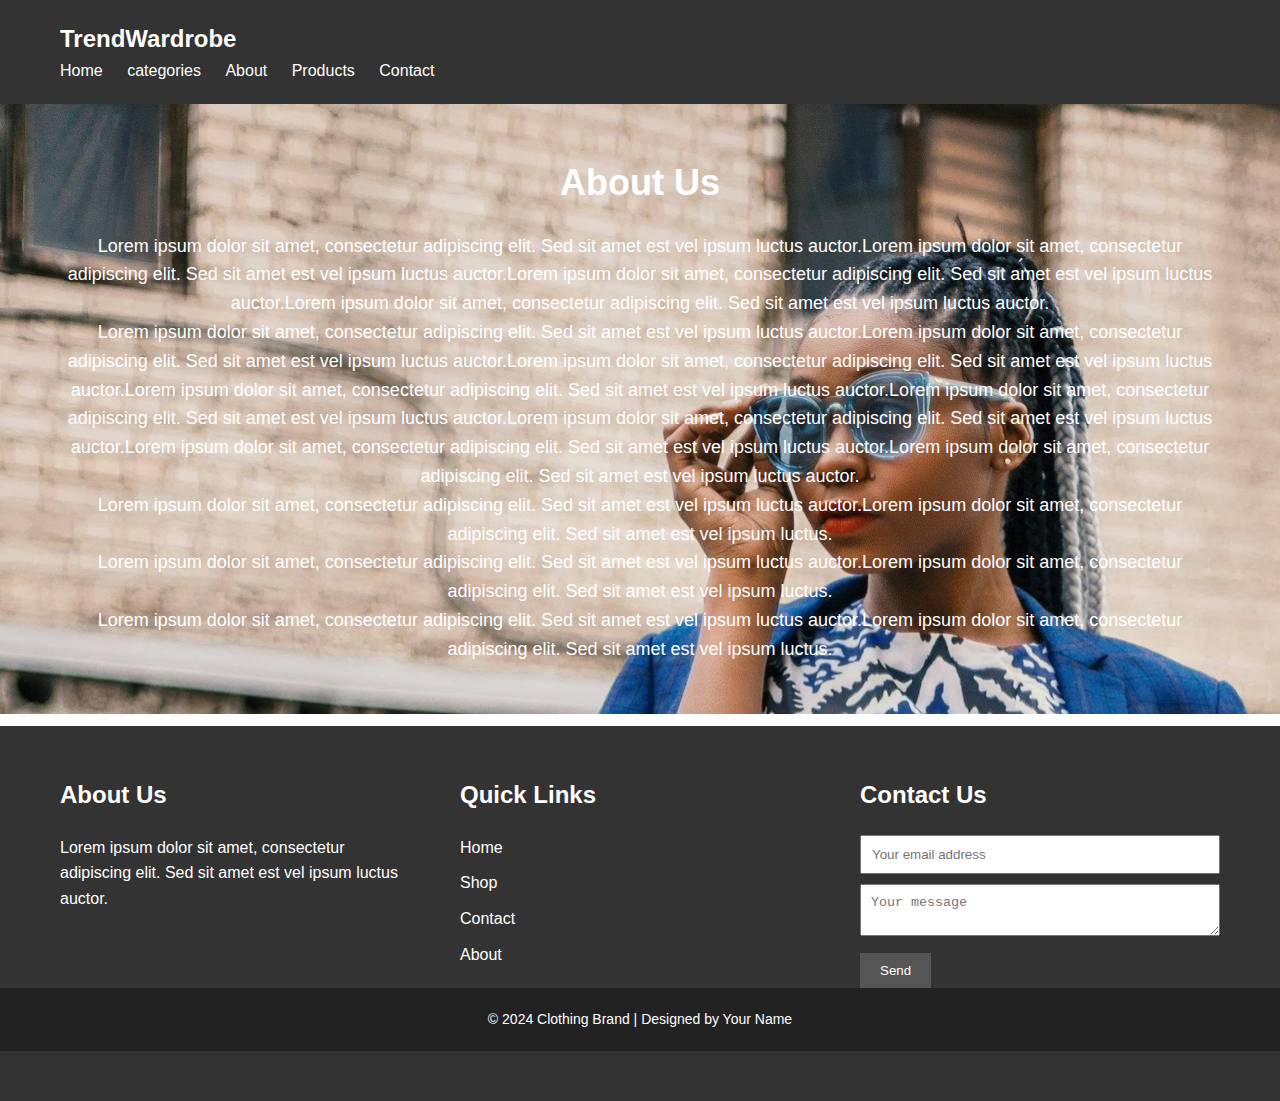
<file: aboutus.html>
<!DOCTYPE html>
<html lang="en">

<head>
    <meta charset="UTF-8">
    <meta name="viewport" content="width=device-width, initial-scale=1.0">
    <title>About Us</title>
    <link rel="stylesheet" href="css/aboutus.css">
    <!-- Link to your CSS file -->
    <!-- Add any additional CSS or libraries here -->
</head>

<body>
    <!-- Navbar -->
    <nav>
        <div class="container">
            <h1>TrendWardrobe</h1>
            <ul>
                <li><a href="index.html">Home</a></li>
                <li><a href="category.html">categories</a></li>
                <li><a href="aboutus.html">About</a></li>
                <li><a href="product.html">Products</a></li>
                <li><a href="contactUs.html">Contact</a></li>
            </ul>
        </div>
    </nav>

    <!-- About Us Content -->
    <section class="about-section" style="background-image: url('images/image1.jpg');">
        <div class="container">
            <div class="about-content">
                <div class="about-text">
                    <h2>About Us</h2>
                    <p>Lorem ipsum dolor sit amet, consectetur adipiscing elit. Sed sit amet est vel ipsum luctus
                        auctor.Lorem ipsum dolor sit amet, consectetur adipiscing elit. Sed sit amet est vel ipsum
                        luctus
                        auctor.Lorem ipsum dolor sit amet, consectetur adipiscing elit. Sed sit amet est vel ipsum
                        luctus
                        auctor.Lorem ipsum dolor sit amet, consectetur adipiscing elit. Sed sit amet est vel ipsum
                        luctus
                        auctor.</p>
                    <p>Lorem ipsum dolor sit amet, consectetur adipiscing elit. Sed sit amet est vel ipsum luctus
                        auctor.Lorem ipsum dolor sit amet, consectetur adipiscing elit. Sed sit amet est vel ipsum
                        luctus
                        auctor.Lorem ipsum dolor sit amet, consectetur adipiscing elit. Sed sit amet est vel ipsum
                        luctus
                        auctor.Lorem ipsum dolor sit amet, consectetur adipiscing elit. Sed sit amet est vel ipsum
                        luctus
                        auctor.Lorem ipsum dolor sit amet, consectetur adipiscing elit. Sed sit amet est vel ipsum
                        luctus
                        auctor.Lorem ipsum dolor sit amet, consectetur adipiscing elit. Sed sit amet est vel ipsum
                        luctus
                        auctor.Lorem ipsum dolor sit amet, consectetur adipiscing elit. Sed sit amet est vel ipsum
                        luctus
                        auctor.Lorem ipsum dolor sit amet, consectetur adipiscing elit. Sed sit amet est vel ipsum
                        luctus
                        auctor.</p>
                    <p>Lorem ipsum dolor sit amet, consectetur adipiscing elit. Sed sit amet est vel ipsum luctus
                        auctor.Lorem ipsum dolor sit amet, consectetur adipiscing elit. Sed sit amet est vel ipsum
                        luctus.</p>
                    <p>Lorem ipsum dolor sit amet, consectetur adipiscing elit. Sed sit amet est vel ipsum luctus
                        auctor.Lorem ipsum dolor sit amet, consectetur adipiscing elit. Sed sit amet est vel ipsum
                        luctus.</p>
                    <p>Lorem ipsum dolor sit amet, consectetur adipiscing elit. Sed sit amet est vel ipsum luctus
                        auctor.Lorem ipsum dolor sit amet, consectetur adipiscing elit. Sed sit amet est vel ipsum
                        luctus.</p>

                </div>
                <!-- No need for the <div class="about-image"> element -->
            </div>
        </div>
    </section>

    <!-- Footer -->
    <footer class="footer">
        <div class="container">
            <div class="footer-content">
                <div class="footer-section about">
                    <h2>About Us</h2>
                    <p>Lorem ipsum dolor sit amet, consectetur adipiscing elit. Sed sit amet est vel ipsum luctus
                        auctor.</p>
                </div>
                <div class="footer-section links">
                    <h2>Quick Links</h2>
                    <ul>
                        <li><a href="#">Home</a></li>
                        <li><a href="#">Shop</a></li>
                        <li><a href="#">Contact</a></li>
                        <li><a href="#">About</a></li>
                    </ul>
                </div>
                <div class="footer-section contact-form">
                    <h2>Contact Us</h2>
                    <form action="#">
                        <input type="email" name="email" class="text-input contact-input"
                            placeholder="Your email address">
                        <textarea name="message" class="text-input contact-input" placeholder="Your message"></textarea>
                        <button type="submit" class="btn btn-big contact-btn">
                            <i class="fas fa-envelope"></i>
                            Send
                        </button>
                    </form>
                </div>
            </div>
        </div>
        <div class="footer-bottom">
            &copy; 2024 Clothing Brand | Designed by Your Name
        </div>
    </footer>
</body>

</html>
</file>
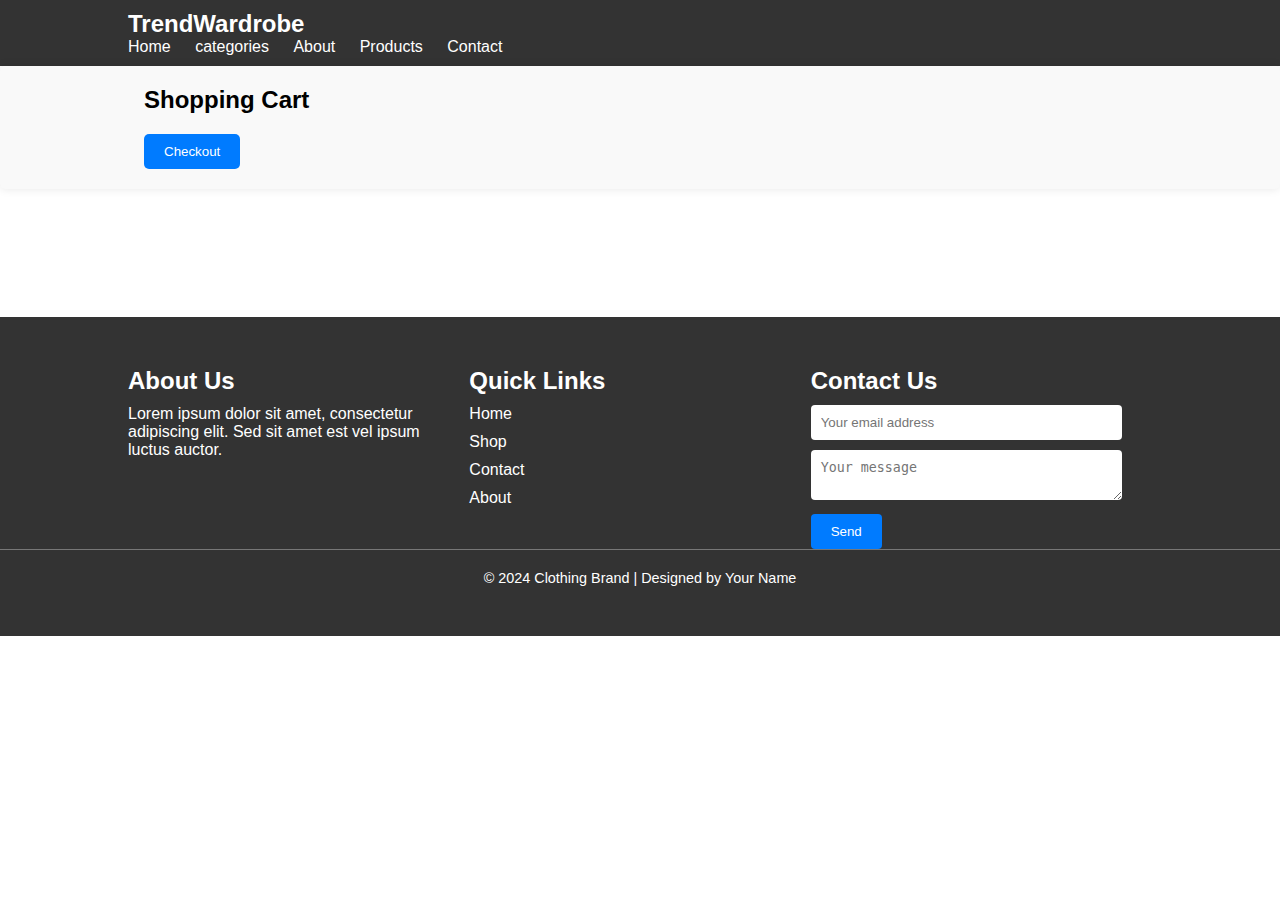
<file: cart.html>
<!DOCTYPE html>
<html lang="en">

<head>
    <meta charset="UTF-8">
    <meta name="viewport" content="width=device-width, initial-scale=1.0">
    <title>Cart</title>
    <!-- Add any additional CSS or libraries here -->
    <link rel="stylesheet" href="css/cart.css">
</head>

<body>
    <!-- Navbar -->
    <nav>
        <div class="container">
            <h1>TrendWardrobe</h1>
            <ul>
                <li><a href="index.html">Home</a></li>
                <li><a href="category.html">categories</a></li>
                <li><a href="aboutus.html">About</a></li>
                <li><a href="product.html">Products</a></li>
                <li><a href="contactUs.html">Contact</a></li>
            </ul>
        </div>
    </nav>

    <!-- Cart Content -->
    <section class="cart-section">
        <div class="container">
            <h2>Shopping Cart</h2>
            <div id="cart-items">
                <!-- Cart items will be dynamically added here -->
            </div>
            <div>
                <button onclick="redirectToCheckout()">Checkout</button>
            </div>
        </div>
    </section>

    <!-- Footer -->
    <footer class="footer">
        <div class="container">
            <div class="footer-content">
                <div class="footer-section about">
                    <h2>About Us</h2>
                    <p>Lorem ipsum dolor sit amet, consectetur adipiscing elit. Sed sit amet est vel ipsum luctus
                        auctor.</p>
                </div>
                <div class="footer-section links">
                    <h2>Quick Links</h2>
                    <ul>
                        <li><a href="#">Home</a></li>
                        <li><a href="#">Shop</a></li>
                        <li><a href="#">Contact</a></li>
                        <li><a href="#">About</a></li>
                    </ul>
                </div>
                <div class="footer-section contact-form">
                    <h2>Contact Us</h2>
                    <form action="#">
                        <input type="email" name="email" class="text-input contact-input"
                            placeholder="Your email address">
                        <textarea name="message" class="text-input contact-input" placeholder="Your message"></textarea>
                        <button type="submit" class="btn btn-big contact-btn">
                            <i class="fas fa-envelope"></i>
                            Send
                        </button>
                    </form>
                </div>
            </div>
        </div>
        <div class="footer-bottom">
            &copy; 2024 Clothing Brand | Designed by Your Name
        </div>
    </footer>

    <!-- Add any additional JavaScript here -->
    <script>
        // Function to display cart items
        function displayCart() {
            const cart = JSON.parse(localStorage.getItem('cart')) || [];
            const cartItemsContainer = document.getElementById('cart-items');

            // Clear previous items
            cartItemsContainer.innerHTML = '';

            // Loop through each item in the cart
            cart.forEach(product => {
                const productDiv = document.createElement('div');
                productDiv.classList.add('product');
                productDiv.innerHTML = `
                    <img src="${product.image}" alt="${product.title}">
                    <div class="product-details">
                        <div class="product-title">${product.title}</div>
                        <div class="product-price">$${product.price}</div>
                        <div class="remove-button" onclick="removeFromCart('${product.title}')">Remove</div>
                    </div>
                `;
                cartItemsContainer.appendChild(productDiv);
            });
        }

        // Function to remove item from cart
        function removeFromCart(title) {
            let cart = JSON.parse(localStorage.getItem('cart')) || [];

            // Filter out the item to remove
            cart = cart.filter(product => product.title !== title);

            // Update local storage with the new cart
            localStorage.setItem('cart', JSON.stringify(cart));

            // Update the displayed cart
            displayCart();
        }

        // Function to redirect to checkout page
        function redirectToCheckout() {
            window.location.href = 'checkout.html';
        }

        // Call displayCart function when the page loads
        window.onload = displayCart;
    </script>



</body>

</html>
</file>
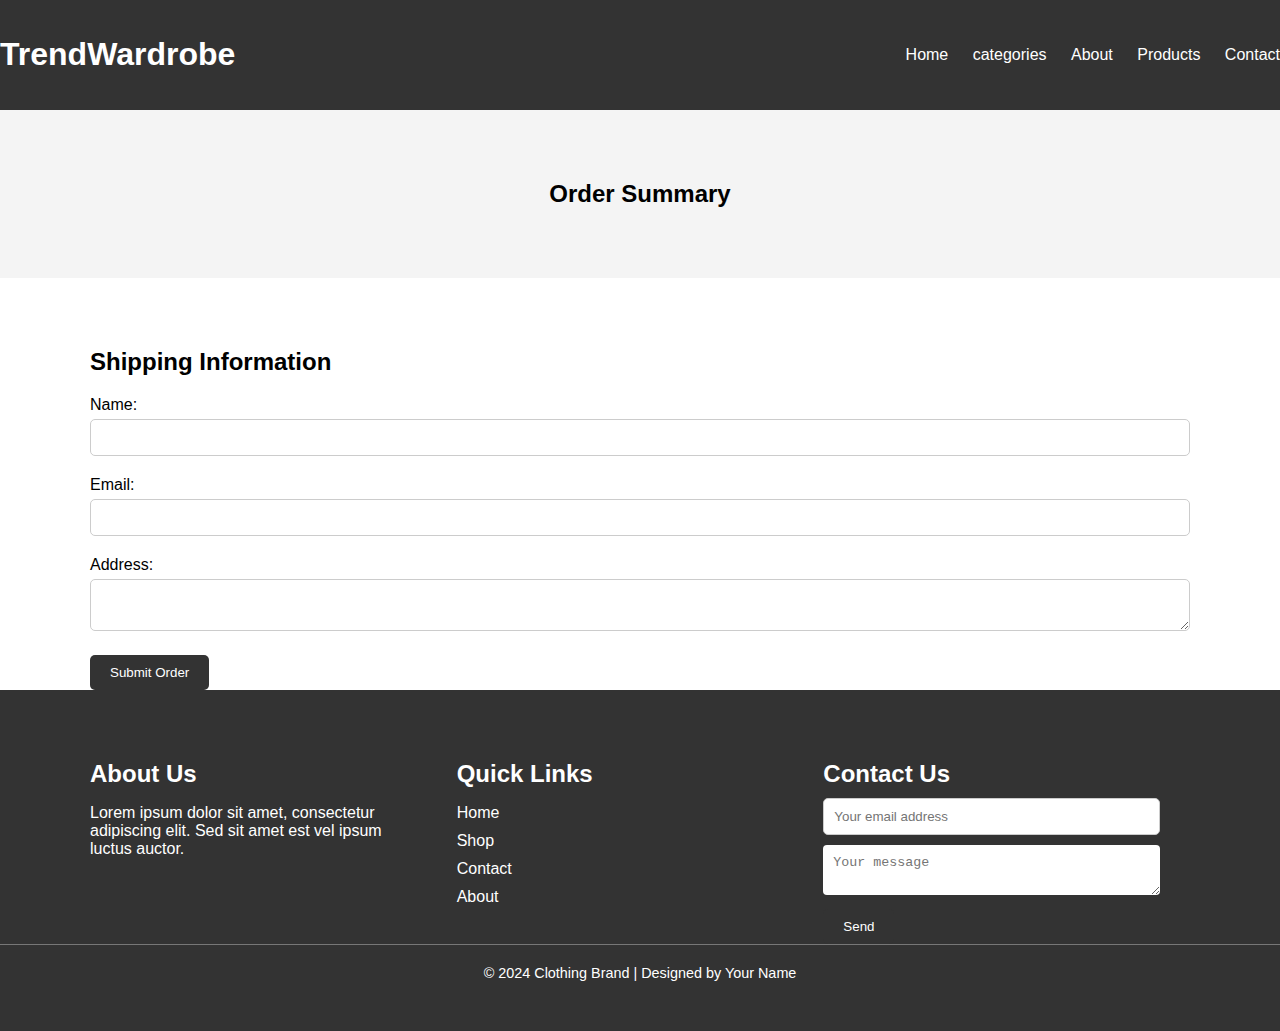
<file: checkout.html>
<!DOCTYPE html>
<html lang="en">

<head>
    <meta charset="UTF-8">
    <meta name="viewport" content="width=device-width, initial-scale=1.0">
    <title>Checkout</title>
    <!-- Add any additional CSS or libraries here -->
    <link rel="stylesheet" href="css/checkout.css">
</head>

<body>
    <!-- Navbar -->
    <nav>
        <div class="nav-container">
            <h1>TrendWardrobe</h1>
            <ul>
                <li><a href="index.html">Home</a></li>
                <li><a href="category.html">categories</a></li>
                <li><a href="aboutus.html">About</a></li>
                <li><a href="product.html">Products</a></li>
                <li><a href="contactUs.html">Contact</a></li>
            </ul>
        </div>
    </nav>

    <!-- Order Summary -->
    <section class="order-summary">
        <div class="container">
            <h2>Order Summary</h2>
            <div id="cart-items">
                <!-- Cart items will be dynamically added here -->
            </div>
        </div>
    </section>

    <!-- Shipping Information Form -->
    <section class="shipping-info">
        <div class="container">
            <h2>Shipping Information</h2>
            <form id="shipping-form">
                <div class="form-group">
                    <label for="name">Name:</label>
                    <input type="text" id="name" name="name" required>
                </div>
                <div class="form-group">
                    <label for="email">Email:</label>
                    <input type="email" id="email" name="email" required>
                </div>
                <div class="form-group">
                    <label for="address">Address:</label>
                    <textarea id="address" name="address" required></textarea>
                </div>
                <button type="submit">Submit Order</button>
            </form>
        </div>
    </section>

    <!-- Footer -->
    <footer class="footer">
        <div class="container">
            <div class="footer-content">
                <div class="footer-section about">
                    <h2>About Us</h2>
                    <p>Lorem ipsum dolor sit amet, consectetur adipiscing elit. Sed sit amet est vel ipsum luctus
                        auctor.</p>
                </div>
                <div class="footer-section links">
                    <h2>Quick Links</h2>
                    <ul>
                        <li><a href="#">Home</a></li>
                        <li><a href="#">Shop</a></li>
                        <li><a href="#">Contact</a></li>
                        <li><a href="#">About</a></li>
                    </ul>
                </div>
                <div class="footer-section contact-form">
                    <h2>Contact Us</h2>
                    <form action="#">
                        <input type="email" name="email" class="text-input contact-input"
                            placeholder="Your email address">
                        <textarea name="message" class="text-input contact-input" placeholder="Your message"></textarea>
                        <button type="submit" class="btn btn-big contact-btn">
                            <i class="fas fa-envelope"></i>
                            Send
                        </button>
                    </form>
                </div>
            </div>
        </div>
        <div class="footer-bottom">
            &copy; 2024 Clothing Brand | Designed by Your Name
        </div>
    </footer>

    <!-- Add any additional JavaScript here -->
    <script>
        // Function to display cart items
        function displayCart() {
            const cart = JSON.parse(localStorage.getItem('cart')) || [];

            const cartItemsContainer = document.getElementById('cart-items');
            cartItemsContainer.innerHTML = '';

            cart.forEach(product => {
                const productDiv = document.createElement('div');
                productDiv.classList.add('product');
                productDiv.innerHTML = `
                    <img src="${product.image}" alt="${product.title}">
                    <div class="product-details">
                        <div class="product-title">${product.title}</div>
                        <div class="product-price">$${product.price}</div>
                    </div>
                `;
                cartItemsContainer.appendChild(productDiv);
            });
        }

        // Display cart when the page loads
        displayCart();

        // Event listener for shipping information form submission
        document.getElementById('shipping-form').addEventListener('submit', function (e) {
            e.preventDefault();
            // Here you can add logic to handle the form submission, such as sending the order details to the server
            alert('Order submitted successfully!');
            // Optionally, you can redirect the user to a thank you page
            window.location.href = 'orderConfirmation.html';
        });
    </script>
</body>

</html>
</file>
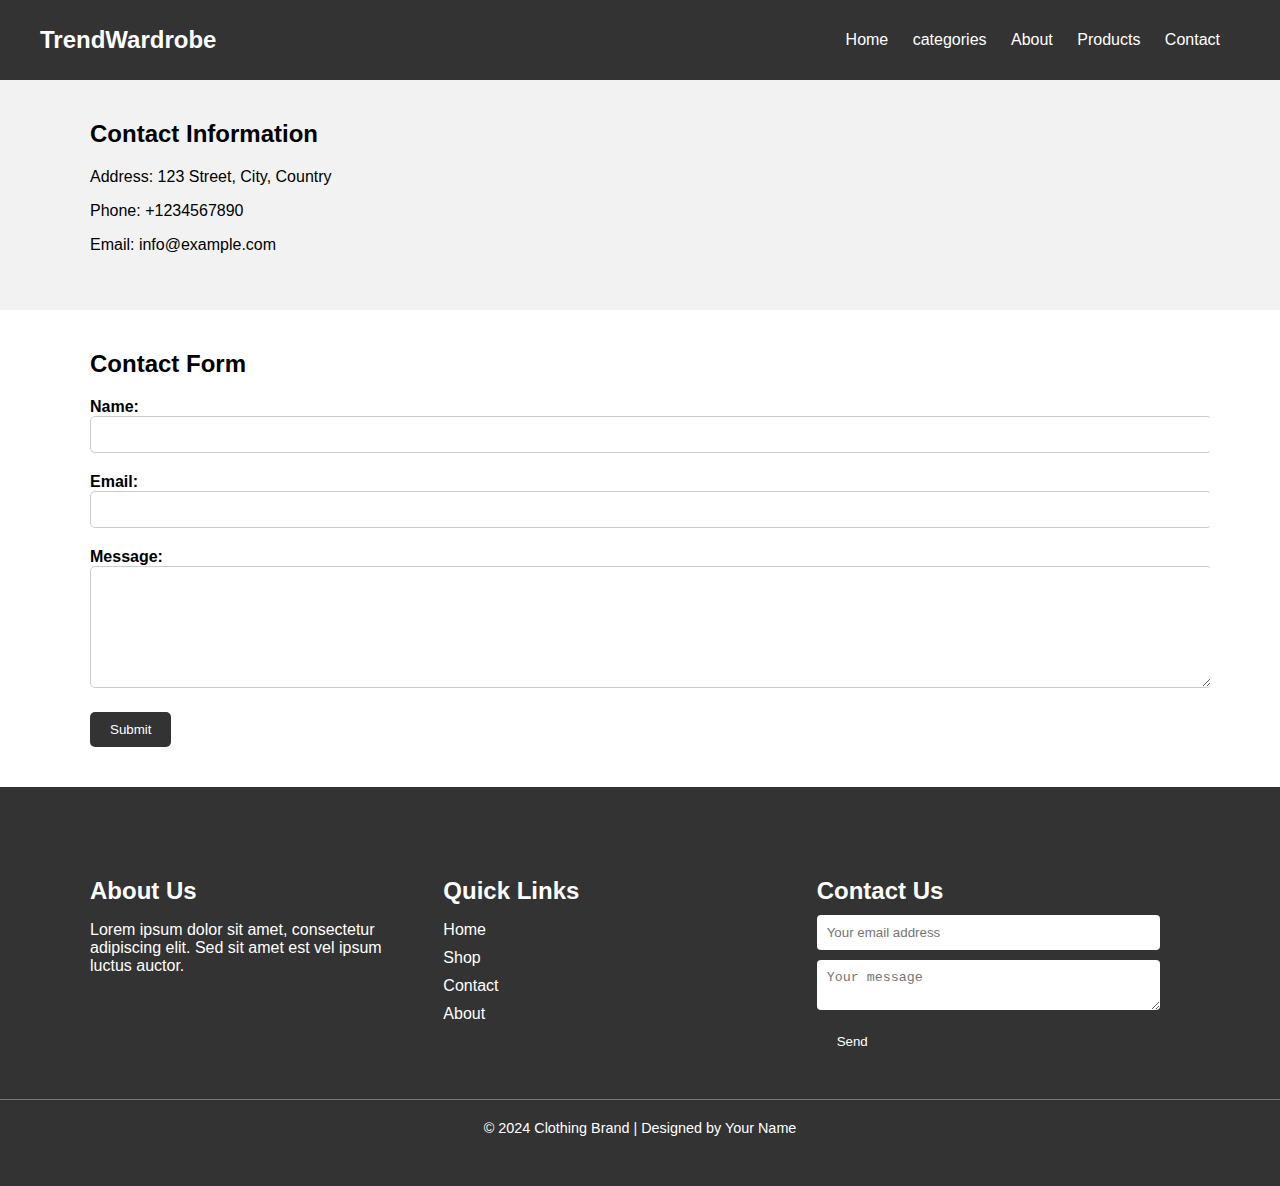
<file: contactUs.html>
<!DOCTYPE html>
<html lang="en">

<head>
    <meta charset="UTF-8">
    <meta name="viewport" content="width=device-width, initial-scale=1.0">
    <title>Contact Us</title>
    <!-- Add any additional CSS or libraries here -->
    <link rel="stylesheet" href="css/contact.css">
    <!-- Add jQuery library -->
    <script src="https://ajax.googleapis.com/ajax/libs/jquery/3.5.1/jquery.min.js"></script>
    <script>
        // jQuery script for form validation
        $(document).ready(function () {
            $("#contact-form").submit(function (event) {
                // Prevent default form submission
                event.preventDefault();
                // Validation logic
                var name = $("#name").val();
                var email = $("#email").val();
                var message = $("#message").val();
                if (name == '' || email == '' || message == '') {
                    alert("Please fill in all fields");
                } else {
                    // If all fields are filled, submit the form
                    alert("Form submitted successfully!");
                    // Optionally, you can send the form data to the server using AJAX
                    // $.ajax({
                    //     type: "POST",
                    //     url: "submit_contact_form.php",
                    //     data: $(this).serialize(),
                    //     success: function (response) {
                    //         alert(response);
                    //     }
                    // });
                }
            });
        });
    </script>
</head>

<body>
    <!-- Navbar -->
    <nav>
        <div class="nav-container">
            <h1>TrendWardrobe</h1>
            <ul>
                <li><a href="index.html">Home</a></li>
                <li><a href="category.html">categories</a></li>
                <li><a href="aboutus.html">About</a></li>
                <li><a href="product.html">Products</a></li>
                <li><a href="contactUs.html">Contact</a></li>
            </ul>
        </div>
    </nav>

    <!-- Contact Info -->
    <section class="contact-info">
        <div class="container">
            <h2>Contact Information</h2>
            <p>Address: 123 Street, City, Country</p>
            <p>Phone: +1234567890</p>
            <p>Email: info@example.com</p>
        </div>
    </section>

    <!-- Contact Form -->
    <section class="contact-form">
        <div class="container">
            <h2>Contact Form</h2>
            <form id="contact-form">
                <div class="form-group">
                    <label for="name">Name:</label>
                    <input type="text" id="name" name="name" required>
                </div>
                <div class="form-group">
                    <label for="email">Email:</label>
                    <input type="email" id="email" name="email" required>
                </div>
                <div class="form-group">
                    <label for="message">Message:</label>
                    <textarea id="message" name="message" rows="5" required></textarea>
                </div>
                <button type="submit">Submit</button>
            </form>
        </div>
    </section>

    <!-- Footer -->
    <footer class="footer">
        <div class="container">
            <div class="footer-content">
                <div class="footer-section about">
                    <h2>About Us</h2>
                    <p>Lorem ipsum dolor sit amet, consectetur adipiscing elit. Sed sit amet est vel ipsum luctus
                        auctor.</p>
                </div>
                <div class="footer-section links">
                    <h2>Quick Links</h2>
                    <ul>
                        <li><a href="#">Home</a></li>
                        <li><a href="#">Shop</a></li>
                        <li><a href="#">Contact</a></li>
                        <li><a href="#">About</a></li>
                    </ul>
                </div>
                <div class="footer-section contact-form">
                    <h2>Contact Us</h2>
                    <form action="#">
                        <input type="email" name="email" class="text-input contact-input"
                            placeholder="Your email address">
                        <textarea name="message" class="text-input contact-input" placeholder="Your message"></textarea>
                        <button type="submit" class="btn btn-big contact-btn">
                            <i class="fas fa-envelope"></i>
                            Send
                        </button>
                    </form>
                </div>
            </div>
        </div>
        <div class="footer-bottom">
            &copy; 2024 Clothing Brand | Designed by Your Name
        </div>
    </footer>
</body>

</html>
</file>
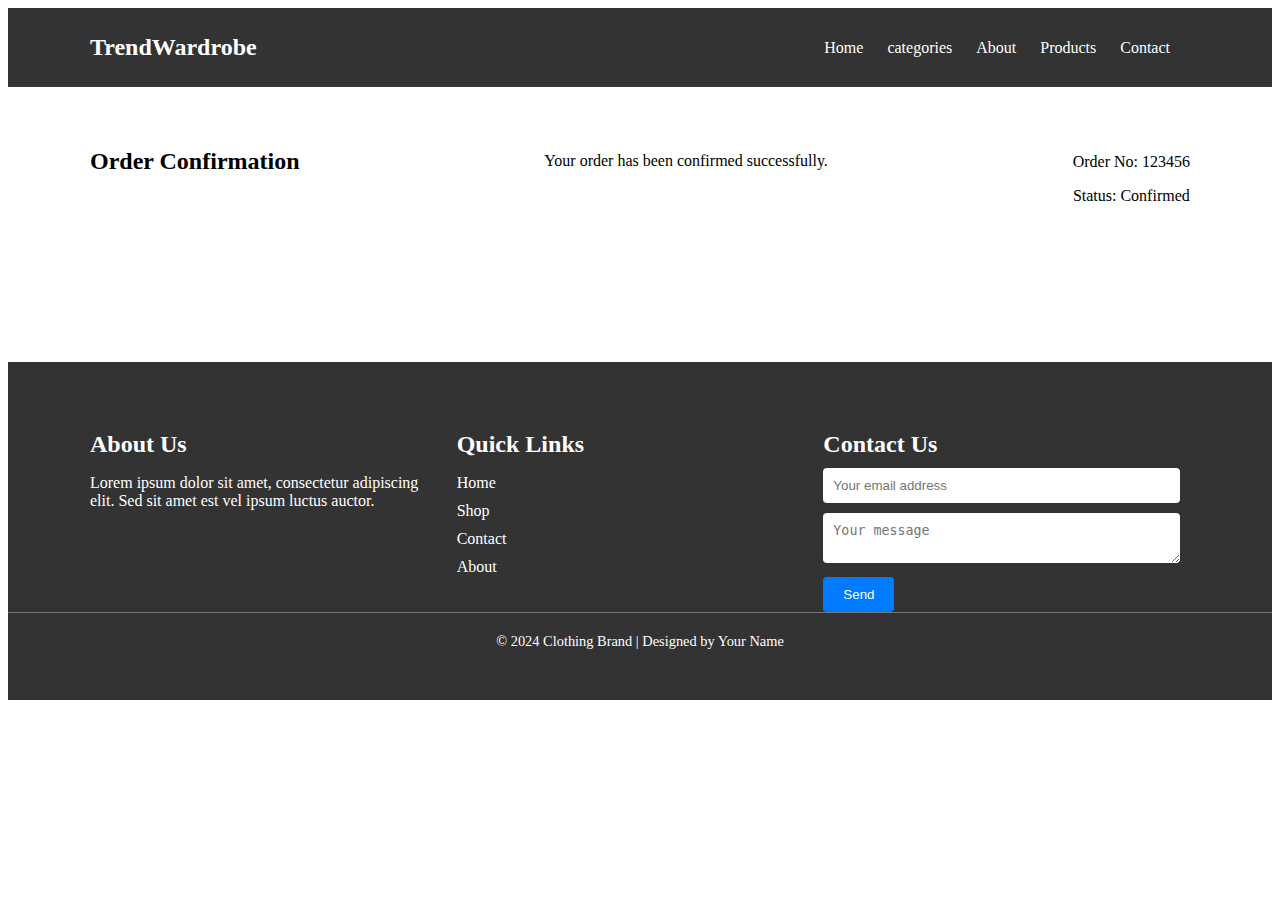
<file: orderConfirmation.html>
<!DOCTYPE html>
<html lang="en">

<head>
    <meta charset="UTF-8">
    <meta name="viewport" content="width=device-width, initial-scale=1.0">
    <title>Order Confirmation</title>
    <link rel="stylesheet" href="css/orderConfirmation.css">
</head>

<body>
    <!-- Navbar -->
    <nav>
        <div class="container">
            <h1>TrendWardrobe</h1>
            <ul>
                <li><a href="index.html">Home</a></li>
                <li><a href="category.html">categories</a></li>
                <li><a href="aboutus.html">About</a></li>
                <li><a href="product.html">Products</a></li>
                <li><a href="contactUs.html">Contact</a></li>
            </ul>
        </div>
    </nav>

    <!-- Order Confirmation Content -->
    <section class="order-confirmation-section">
        <div class="container">
            <h2>Order Confirmation</h2>
            <div class="order-confirmation-message">
                <p>Your order has been confirmed successfully.</p>
            </div>
            <div class="order-details">
                <p>Order No: <span id="order-no">123456</span></p>
                <p>Status: <span id="order-status">Confirmed</span></p>
            </div>
        </div>
    </section>

    <!-- Footer -->
    <footer class="footer">
        <div class="container">
            <div class="footer-content">
                <div class="footer-section about">
                    <h2>About Us</h2>
                    <p>Lorem ipsum dolor sit amet, consectetur adipiscing elit. Sed sit amet est vel ipsum luctus
                        auctor.</p>
                </div>
                <div class="footer-section links">
                    <h2>Quick Links</h2>
                    <ul>
                        <li><a href="#">Home</a></li>
                        <li><a href="#">Shop</a></li>
                        <li><a href="#">Contact</a></li>
                        <li><a href="#">About</a></li>
                    </ul>
                </div>
                <div class="footer-section contact-form">
                    <h2>Contact Us</h2>
                    <form action="#">
                        <input type="email" name="email" class="text-input contact-input"
                            placeholder="Your email address">
                        <textarea name="message" class="text-input contact-input" placeholder="Your message"></textarea>
                        <button type="submit" class="btn btn-big contact-btn">
                            <i class="fas fa-envelope"></i>
                            Send
                        </button>
                    </form>
                </div>
            </div>
        </div>
        <div class="footer-bottom">
            &copy; 2024 Clothing Brand | Designed by Your Name
        </div>
    </footer>
</body>

</html>
</file>
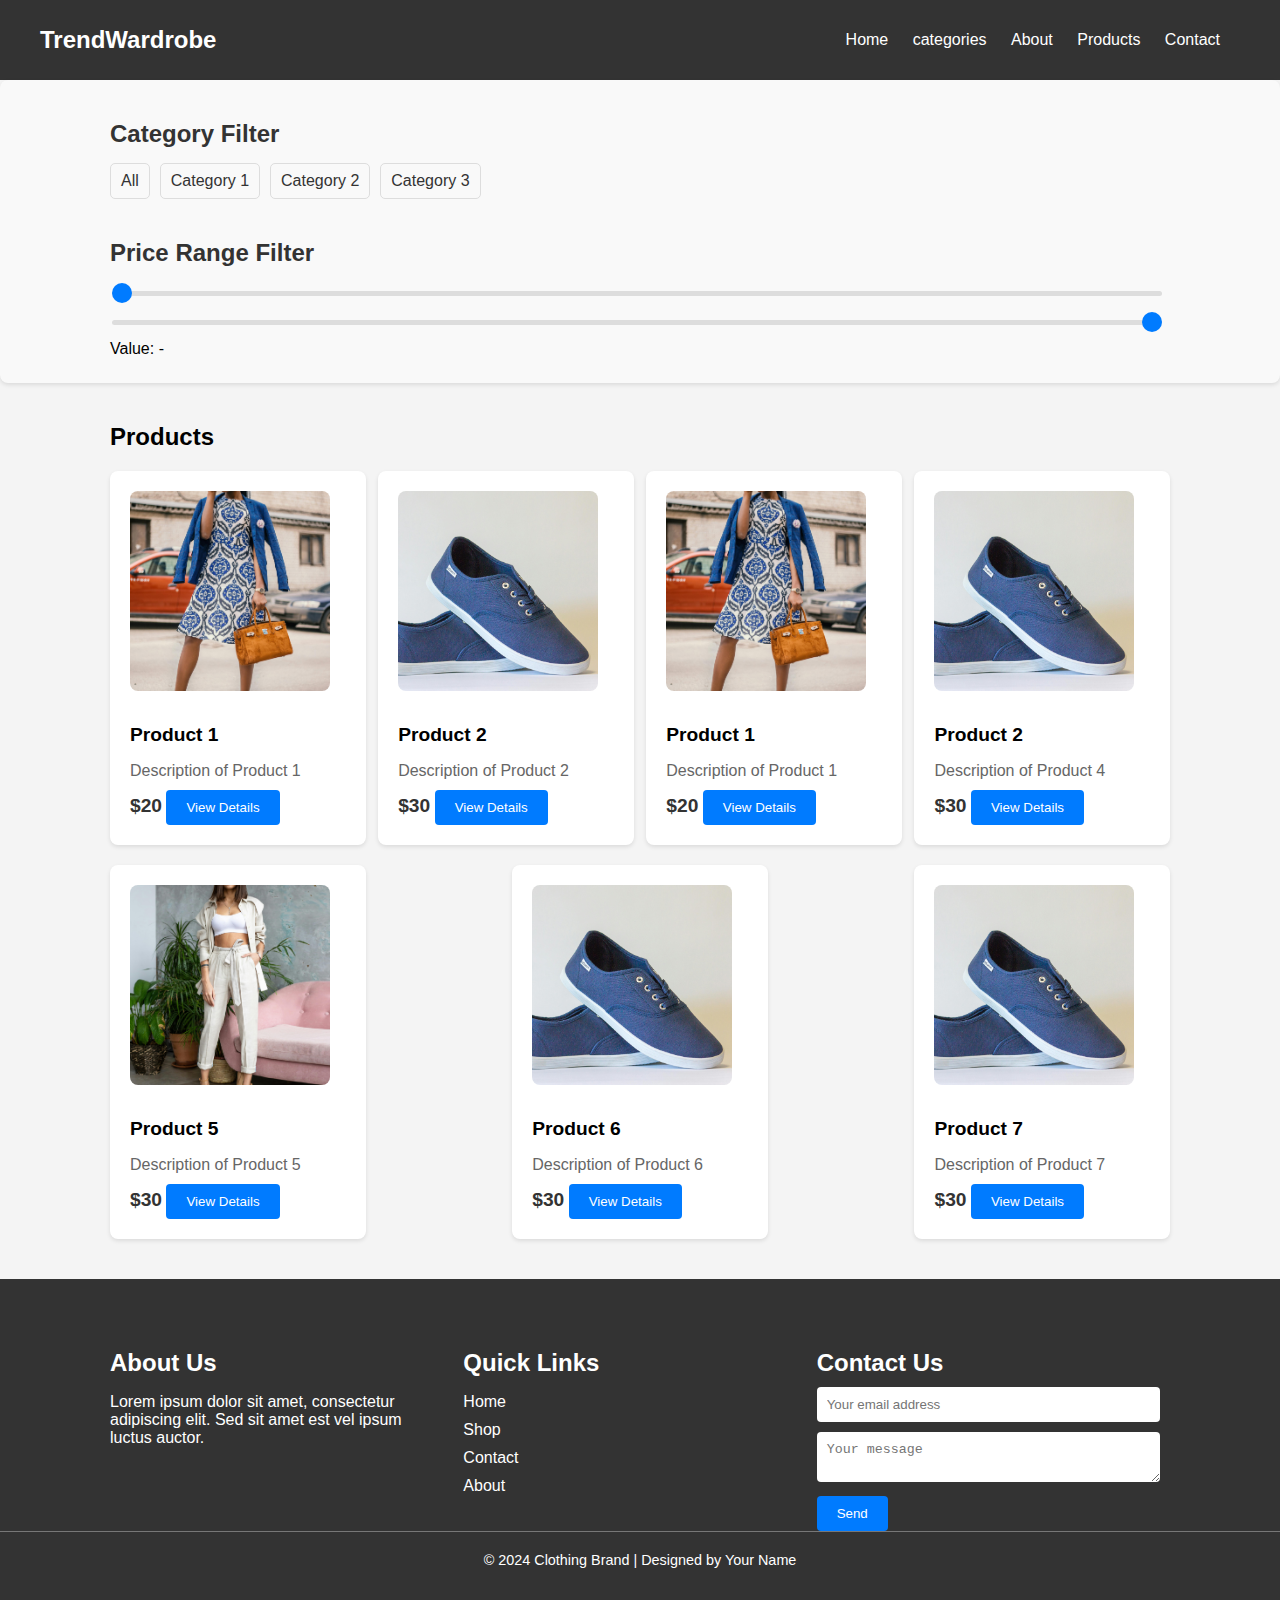
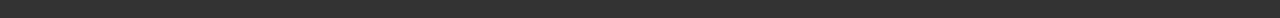
<file: product.html>
<!DOCTYPE html>
<html lang="en">

<head>
    <meta charset="UTF-8">
    <meta name="viewport" content="width=device-width, initial-scale=1.0">
    <title>Products</title>
    <link rel="stylesheet" href="css/product.css">
    <!-- Add any additional CSS or libraries here -->
</head>

<body>
    <!-- Navbar -->
    <nav>
        <div class="nav-container">
            <h1>TrendWardrobe</h1>
            <ul>
                <li><a href="index.html">Home</a></li>
                <li><a href="category.html">categories</a></li>
                <li><a href="aboutus.html">About</a></li>
                <li><a href="product.html">Products</a></li>
                <li><a href="contactUs.html">Contact</a></li>
            </ul>
        </div>
    </nav>

    <!-- Product Filters -->
    <!-- Product Filters -->
    <div class="filters">
        <div class="container">
            <div class="category-filter">
                <h2>Category Filter</h2>
                <ul>
                    <li><a href="#" class="filter-link">All</a></li>
                    <li><a href="#" class="filter-link">Category 1</a></li>
                    <li><a href="#" class="filter-link">Category 2</a></li>
                    <li><a href="#" class="filter-link">Category 3</a></li>
                    <!-- Add more categories as needed -->
                </ul>
            </div>
            <div class="price-range-filter">
                <h2>Price Range Filter</h2>
                <input type="range" min="0" max="100" value="0" class="slider" id="minPrice">
                <input type="range" min="0" max="100" value="100" class="slider" id="maxPrice">
                <!-- Adjust min, max, and default values as needed -->
                <p>Value: <span id="minPriceValue"></span> - <span id="maxPriceValue"></span></p>
            </div>
        </div>
    </div>

    <!-- Products List -->
    <section class="products-section">
        <div class="container">
            <h2>Products</h2>
            <div class="products">
                <!-- Product Card 1 -->
                <div class="product-card" data-category="Category 1" data-price="20">
                    <img src="images/image1.jpg" alt="Product 1">
                    <h3>Product 1</h3>
                    <p>Description of Product 1</p>
                    <span>$20</span>
                    <button onclick="viewProduct('Product 1', 'images/image1.jpg', 'Description of Product 1', 20)">View
                        Details</button>
                </div>

                <!-- Product Card 2 -->
                <div class="product-card" data-category="Category 2" data-price="30">
                    <img src="images/image2.jpg" alt="Product 2">
                    <h3>Product 2</h3>
                    <p>Description of Product 2</p>
                    <span>$30</span>
                    <button onclick="viewProduct('Product 2', 'images/image2.jpg', 'Description of Product 2', 30)">View
                        Details</button>
                </div>
                <!-- Product Card 3 -->
                <div class="product-card" data-category="Category 3" data-price="20">
                    <img src="images/image1.jpg" alt="Product 3">
                    <h3>Product 1</h3>
                    <p>Description of Product 1</p>
                    <span>$20</span>
                    <button onclick="viewProduct('Product 3', 'images/image3.jpg', 'Description of Product 3', 20)">View
                        Details</button>
                </div>

                <!-- Product Card 4 -->
                <div class="product-card" data-category="Category 2" data-price="30">
                    <img src="images/image2.jpg" alt="Product 4">
                    <h3>Product 2</h3>
                    <p>Description of Product 4</p>
                    <span>$30</span>
                    <button onclick="viewProduct('Product 4', 'images/image4.jpg', 'Description of Product 4', 30)">View
                        Details</button>
                </div>
                <!-- Product Card 5 -->
                <div class="product-card" data-category="Category 2" data-price="30">
                    <img src="images/image3.jpg" alt="Product 4">
                    <h3>Product 5</h3>
                    <p>Description of Product 5</p>
                    <span>$30</span>
                    <button onclick="viewProduct('Product 4', 'images/image4.jpg', 'Description of Product 4', 30)">View
                        Details</button>
                </div>
                <!-- Product Card 6 -->
                <div class="product-card" data-category="Category 2" data-price="60">
                    <img src="images/image2.jpg" alt="Product 4">
                    <h3>Product 6</h3>
                    <p>Description of Product 6</p>
                    <span>$30</span>
                    <button onclick="viewProduct('Product 4', 'images/image4.jpg', 'Description of Product 4', 30)">View
                        Details</button>
                </div>
                <!-- Product Card 7 -->
                <div class="product-card" data-category="Category 3" data-price="60">
                    <img src="images/image2.jpg" alt="Product 4">
                    <h3>Product 7</h3>
                    <p>Description of Product 7</p>
                    <span>$30</span>
                    <button onclick="viewProduct('Product 4', 'images/image4.jpg', 'Description of Product 4', 30)">View
                        Details</button>
                </div>
            </div>
        </div>
    </section>

    <!-- Footer -->
    <footer class="footer">
        <div class="container">
            <div class="footer-content">
                <div class="footer-section about">
                    <h2>About Us</h2>
                    <p>Lorem ipsum dolor sit amet, consectetur adipiscing elit. Sed sit amet est vel ipsum luctus
                        auctor.</p>
                </div>
                <div class="footer-section links">
                    <h2>Quick Links</h2>
                    <ul>
                        <li><a href="#">Home</a></li>
                        <li><a href="#">Shop</a></li>
                        <li><a href="#">Contact</a></li>
                        <li><a href="#">About</a></li>
                    </ul>
                </div>
                <div class="footer-section contact-form">
                    <h2>Contact Us</h2>
                    <form action="#">
                        <input type="email" name="email" class="text-input contact-input"
                            placeholder="Your email address">
                        <textarea name="message" class="text-input contact-input" placeholder="Your message"></textarea>
                        <button type="submit" class="btn btn-big contact-btn">
                            <i class="fas fa-envelope"></i>
                            Send
                        </button>
                    </form>
                </div>
            </div>
        </div>
        <div class="footer-bottom">
            &copy; 2024 Clothing Brand | Designed by Your Name
        </div>
    </footer>

    <!-- JavaScript for Price Range Slider -->
    <!-- JavaScript for Price Range Slider -->
    <script>
        // Function to display or hide product cards based on filters
        function filterProducts(category, minPrice, maxPrice) {
            const productCards = document.querySelectorAll('.product-card');

            productCards.forEach(card => {
                const cardCategory = card.dataset.category;
                const cardPrice = parseInt(card.dataset.price);

                // Check if the card matches the selected category and price range
                const categoryMatch = (category === 'All' || cardCategory === category);
                const priceMatch = (cardPrice >= minPrice && cardPrice <= maxPrice);

                // Show or hide the card based on the filter criteria
                if (categoryMatch && priceMatch) {
                    card.style.display = 'block';
                } else {
                    card.style.display = 'none';
                }
            });
        }

        // Initial display of all product cards
        filterProducts('All', 0, 100);

        // Event listeners for category filter
        document.querySelectorAll('.category-filter .filter-link').forEach(link => {
            link.addEventListener('click', function (e) {
                e.preventDefault();
                const category = this.textContent.trim();
                const minPrice = parseInt(document.getElementById('minPrice').value);
                const maxPrice = parseInt(document.getElementById('maxPrice').value);
                filterProducts(category, minPrice, maxPrice);
            });
        });

        // Event listeners for price range filter
        const minPriceSlider = document.getElementById('minPrice');
        const maxPriceSlider = document.getElementById('maxPrice');
        const minPriceValueDisplay = document.getElementById('minPriceValue');
        const maxPriceValueDisplay = document.getElementById('maxPriceValue');

        minPriceSlider.addEventListener('input', function () {
            const minPrice = parseInt(this.value);
            minPriceValueDisplay.textContent = minPrice; // Update display value
            const maxPrice = parseInt(maxPriceSlider.value);
            const category = document.querySelector('.category-filter .filter-link.active').textContent.trim();
            filterProducts(category, minPrice, maxPrice);
        });

        maxPriceSlider.addEventListener('input', function () {
            const maxPrice = parseInt(this.value);
            maxPriceValueDisplay.textContent = maxPrice; // Update display value
            const minPrice = parseInt(minPriceSlider.value);
            const category = document.querySelector('.category-filter .filter-link.active').textContent.trim();
            filterProducts(category, minPrice, maxPrice);
        });
        // Function to view product details
        // Function to view product details
        function viewProduct(title, image, description, price) {
            // Construct the URL for the product view page with query parameters
            const url = `viewProduct.html?title=${encodeURIComponent(title)}&image=${encodeURIComponent(image)}&description=${encodeURIComponent(description)}&price=${encodeURIComponent(price)}`;

            // Redirect the user to the product view page
            window.location.href = url;
        }

    </script>


</body>

</html>
</file>
<file: css/checkout.css>
/* Global Styles */
body {
    font-family: Arial, sans-serif;
    margin: 0;
    padding: 0;
}

.container {
    max-width: 1200px;
    margin: 0 auto;
    padding: 0 20px;
}

/* Navbar */
nav {
    background-color: #333;
    color: #fff;
    padding: 15px 0;
}

.nav-container {
    display: flex;
    justify-content: space-between;
    align-items: center;
}

nav ul {
    list-style: none;
    padding: 0;
    margin: 0;
}

nav ul li {
    display: inline;
    margin-left: 20px;
}

nav ul li a {
    color: #fff;
    text-decoration: none;
}

/* Order Summary */
.order-summary {
    background-color: #f4f4f4;
    padding: 50px 0;
    text-align: center;
}

.product img {
    height: 200px;
    width: 200px;
    display: block;
    margin: 0 auto;
}


.order-summary h2 {
    margin-bottom: 20px;
}

/* Shipping Information Form */
.shipping-info {
    margin-top: 50px;
}

.form-group {
    margin-bottom: 20px;
}

label {
    display: block;
    margin-bottom: 5px;
}

input[type="text"],
input[type="email"],
textarea {
    width: 100%;
    padding: 10px;
    border: 1px solid #ccc;
    border-radius: 5px;
    box-sizing: border-box;
}

button[type="submit"] {
    padding: 10px 20px;
    background-color: #333;
    color: #fff;
    border: none;
    border-radius: 5px;
    cursor: pointer;
    transition: background-color 0.3s;
}

button[type="submit"]:hover {
    background-color: #555;
}

/* Footer Styles */
.footer {
    background-color: #333;
    color: #fff;
    padding: 50px 0;
    bottom: 0;
}

.container {
    max-width: 1100px;
    margin: 0 auto;
    overflow: hidden;
}

.footer-content {
    display: flex;
    flex-wrap: wrap;
    justify-content: space-between;
}

.footer-section {
    flex: 1;
    margin-right: 30px;
}

.footer-section h2 {
    font-size: 1.5rem;
    margin-bottom: 10px;
}

.footer-section p {
    margin-bottom: 20px;
}

.footer-section ul {
    list-style-type: none;
    padding: 0;
}

.footer-section ul li {
    margin-bottom: 10px;
}

.footer-section ul li a {
    color: #fff;
    text-decoration: none;
    transition: color 0.3s ease;
}

.footer-section ul li a:hover {
    color: #007bff;
}

.contact-input {
    width: 100%;
    padding: 10px;
    margin-bottom: 10px;
    border: none;
    border-radius: 4px;
}

.contact-btn {
    display: inline-block;
    background-color: #007bff;
    color: #fff;
    padding: 10px 20px;
    border: none;
    border-radius: 4px;
    cursor: pointer;
    transition: background-color 0.3s ease;
}

.contact-btn:hover {
    background-color: #0056b3;
}

.footer-bottom {
    text-align: center;
    padding-top: 20px;
    border-top: 1px solid #777;
    font-size: 0.9rem;
}


/* Scroll to Top Button Styles */
#scrollToTopBtn {
    position: fixed;
    bottom: 20px;
    right: 20px;
    background-color: #333;
    color: #fff;
    border: none;
    padding: 10px 20px;
    font-size: 18px;
    cursor: pointer;
    z-index: 1000;
}

#scrollToTopBtn:hover {
    background-color: #555;
}
</file>
<file: css/contact.css>
/* General Styles */
body {
    font-family: Arial, sans-serif;
    margin: 0;
    padding: 0;
}

.container {
    max-width: 1200px;
    margin: 0 auto;
    padding: 20px;
}

/* Navbar Styles */
nav {
    background-color: #333;
    color: #fff;
    padding: 10px 0;
}

.nav-container {
    display: flex;
    justify-content: space-between;
    align-items: center;
    max-width: 1200px;
    margin: 0 auto;
    padding: 0 20px;
}

nav h1 {
    font-size: 24px;
}

nav ul {
    list-style: none;
}

nav ul li {
    display: inline-block;
    margin-right: 20px;
}

nav ul li a {
    text-decoration: none;
    color: #fff;
}

/* Contact Info Styles */
.contact-info {
    background-color: #f2f2f2;
    padding: 20px;
}

.contact-info h2 {
    margin-top: 0;
}

/* Contact Form Styles */
.contact-form {
    padding: 20px;
}

.contact-form h2 {
    margin-top: 0;
}

.form-group {
    margin-bottom: 20px;
}

.form-group label {
    display: block;
    font-weight: bold;
}

.form-group input[type="text"],
.form-group input[type="email"],
.form-group textarea {
    width: 100%;
    padding: 10px;
    border: 1px solid #ccc;
    border-radius: 5px;
}

.form-group textarea {
    height: 100px;
}

button[type="submit"] {
    padding: 10px 20px;
    background-color: #333;
    color: #fff;
    border: none;
    border-radius: 5px;
    cursor: pointer;
    transition: background-color 0.3s ease;
}

button[type="submit"]:hover {
    background-color: #555;
}

/* Footer Styles */
.footer {
    background-color: #333;
    color: #fff;
    padding: 50px 0;
    bottom: 0;
}

.container {
    max-width: 1100px;
    margin: 0 auto;
    overflow: hidden;
}

.footer-content {
    display: flex;
    flex-wrap: wrap;
    justify-content: space-between;
}

.footer-section {
    flex: 1;
    margin-right: 30px;
}

.footer-section h2 {
    font-size: 1.5rem;
    margin-bottom: 10px;
}

.footer-section p {
    margin-bottom: 20px;
}

.footer-section ul {
    list-style-type: none;
    padding: 0;
}

.footer-section ul li {
    margin-bottom: 10px;
}

.footer-section ul li a {
    color: #fff;
    text-decoration: none;
    transition: color 0.3s ease;
}

.footer-section ul li a:hover {
    color: #007bff;
}

.contact-input {
    width: 100%;
    padding: 10px;
    margin-bottom: 10px;
    border: none;
    border-radius: 4px;
}

.contact-btn {
    display: inline-block;
    background-color: #007bff;
    color: #fff;
    padding: 10px 20px;
    border: none;
    border-radius: 4px;
    cursor: pointer;
    transition: background-color 0.3s ease;
}

.contact-btn:hover {
    background-color: #0056b3;
}

.footer-bottom {
    text-align: center;
    padding-top: 20px;
    border-top: 1px solid #777;
    font-size: 0.9rem;
}


/* Scroll to Top Button Styles */
#scrollToTopBtn {
    position: fixed;
    bottom: 20px;
    right: 20px;
    background-color: #333;
    color: #fff;
    border: none;
    padding: 10px 20px;
    font-size: 18px;
    cursor: pointer;
    z-index: 1000;
}

#scrollToTopBtn:hover {
    background-color: #555;
}
</file>
<file: css/orderConfirmation.css>
/* Navbar Styles */
nav {
    background-color: #333;
    color: #fff;
    padding: 10px 0;
}

.container {
    display: flex;
    justify-content: space-between;
    align-items: center;
    max-width: 1200px;
    margin: 0 auto;
    padding: 0 20px;
}

nav h1 {
    font-size: 24px;
}

nav ul {
    list-style: none;
}

nav ul li {
    display: inline-block;
    margin-right: 20px;
}

nav ul li a {
    text-decoration: none;
    color: #fff;
}

/* Order Confirmation section styles */
.order-confirmation-section {
    padding: 20px;
}

.order-confirmation-section .container {
    text-align: center;
}

.order-confirmation-section h2 {
    margin-bottom: 20px;
}

.order-details {
    margin-top: 30px;
}

.order-details p {
    margin-bottom: 10px;
}

/* Footer Styles */
.footer {
    background-color: #333;
    color: #fff;
    padding: 50px 0;
    margin-top: 10%;
}

.container {
    max-width: 1100px;
    margin: 0 auto;
    overflow: hidden;
}

.footer-content {
    display: flex;
    flex-wrap: wrap;
    justify-content: space-between;
}

.footer-section {
    flex: 1;
    margin-right: 30px;
}

.footer-section h2 {
    font-size: 1.5rem;
    margin-bottom: 10px;
}

.footer-section p {
    margin-bottom: 20px;
}

.footer-section ul {
    list-style-type: none;
    padding: 0;
}

.footer-section ul li {
    margin-bottom: 10px;
}

.footer-section ul li a {
    color: #fff;
    text-decoration: none;
    transition: color 0.3s ease;
}

.footer-section ul li a:hover {
    color: #007bff;
}

.contact-input {
    width: 100%;
    padding: 10px;
    margin-bottom: 10px;
    border: none;
    border-radius: 4px;
}

.contact-btn {
    display: inline-block;
    background-color: #007bff;
    color: #fff;
    padding: 10px 20px;
    border: none;
    border-radius: 4px;
    cursor: pointer;
    transition: background-color 0.3s ease;
}

.contact-btn:hover {
    background-color: #0056b3;
}

.footer-bottom {
    text-align: center;
    padding-top: 20px;
    border-top: 1px solid #777;
    font-size: 0.9rem;
}


/* Scroll to Top Button Styles */
#scrollToTopBtn {
    position: fixed;
    bottom: 20px;
    right: 20px;
    background-color: #333;
    color: #fff;
    border: none;
    padding: 10px 20px;
    font-size: 18px;
    cursor: pointer;
    z-index: 1000;
}

#scrollToTopBtn:hover {
    background-color: #555;
}
</file>
<file: css/product.css>
/* Global Styles */
body {
    font-family: Arial, sans-serif;
    margin: 0;
    padding: 0;
    background-color: #f4f4f4;
}

.container {
    max-width: 1200px;
    margin: 0 auto;
    padding: 0 20px;
    box-sizing: border-box;
}

/* Navbar Styles */
nav {
    background-color: #333;
    color: #fff;
    padding: 10px 0;
}

.nav-container {
    display: flex;
    justify-content: space-between;
    align-items: center;
    max-width: 1200px;
    margin: 0 auto;
    padding: 0 20px;
}

nav h1 {
    font-size: 24px;
}

nav ul {
    list-style: none;
}

nav ul li {
    display: inline-block;
    margin-right: 20px;
}

nav ul li a {
    text-decoration: none;
    color: #fff;
}

/* Product Filters */
/* Product Filters */
.filters {
    background-color: #f9f9f9;
    padding: 20px;
    margin-bottom: 20px;
    border-radius: 8px;
    box-shadow: 0 2px 4px rgba(0, 0, 0, 0.1);
}

.filters .container {
    display: flex;
    flex-wrap: wrap;
    justify-content: space-between;
}

.category-filter {
    flex-grow: 1;
    margin-bottom: 20px;
}

.category-filter h2,
.price-range-filter h2 {
    font-size: 1.5rem;
    margin-bottom: 15px;
    color: #333;
}

.category-filter ul,
.price-range-filter p {
    margin: 0;
    padding: 0;
}

.category-filter ul {
    display: flex;
    list-style: none;
}

.category-filter ul li {
    margin-right: 10px;
}

.category-filter ul li:last-child {
    margin-right: 0;
}

.category-filter ul li a {
    display: block;
    padding: 8px 10px;
    border: 1px solid #ddd;
    border-radius: 5px;
    color: #333;
    text-decoration: none;
    transition: background-color 0.3s ease;
}

.category-filter ul li a:hover {
    background-color: #f0f0f0;
}

.price-range-filter {
    flex-basis: calc(100% - 10px);
}

.price-range-filter h2 {
    margin-bottom: 15px;
    color: #333;
}

.price-range-filter input[type="range"] {
    width: 100%;
    -webkit-appearance: none;
    appearance: none;
    background-color: #ddd;
    height: 5px;
    border-radius: 5px;
    outline: none;
    margin-bottom: 15px;
}

.price-range-filter input[type="range"]::-webkit-slider-thumb {
    -webkit-appearance: none;
    appearance: none;
    width: 20px;
    height: 20px;
    background-color: #007bff;
    border-radius: 50%;
    cursor: pointer;
}

.price-range-filter input[type="range"]::-moz-range-thumb {
    width: 20px;
    height: 20px;
    background-color: #007bff;
    border-radius: 50%;
    cursor: pointer;
}

.price-range-filter p {
    margin-bottom: 5px;
}

.price-range-filter span {
    font-weight: bold;
    color: #333;
}


/* Products List */
.products-section {
    margin-bottom: 20px;
}

.products {
    display: flex;
    flex-wrap: wrap;
    justify-content: space-between;
}

.product-card {
    width: calc(22.22% - 20px);
    margin-bottom: 20px;
    background-color: #fff;
    padding: 20px;
    border-radius: 8px;
    box-shadow: 0 2px 4px rgba(0, 0, 0, 0.1);
}

.product-card img {
    width: 200px;
    height: 200px;
    object-fit: cover;
    border-radius: 8px;
    margin-bottom: 10px;
}

.product-card h3 {
    font-size: 1.2rem;
    margin-bottom: 5px;
}

.product-card p {
    font-size: 1rem;
    color: #666;
    margin-bottom: 10px;
}

.product-card span {
    font-size: 1.2rem;
    font-weight: bold;
    color: #333;
}

.product-card button {
    background-color: #007bff;
    color: #fff;
    border: none;
    border-radius: 4px;
    padding: 10px 20px;
    cursor: pointer;
    transition: background-color 0.3s ease;
}

.product-card button:hover {
    background-color: #0056b3;
}

/* Footer Styles */
.footer {
    background-color: #333;
    color: #fff;
    padding: 50px 0;
    bottom: 0;
}

.container {
    max-width: 1100px;
    margin: 0 auto;
    overflow: hidden;
}

.footer-content {
    display: flex;
    flex-wrap: wrap;
    justify-content: space-between;
}

.footer-section {
    flex: 1;
    margin-right: 30px;
}

.footer-section h2 {
    font-size: 1.5rem;
    margin-bottom: 10px;
}

.footer-section p {
    margin-bottom: 20px;
}

.footer-section ul {
    list-style-type: none;
    padding: 0;
}

.footer-section ul li {
    margin-bottom: 10px;
}

.footer-section ul li a {
    color: #fff;
    text-decoration: none;
    transition: color 0.3s ease;
}

.footer-section ul li a:hover {
    color: #007bff;
}

.contact-input {
    width: 100%;
    padding: 10px;
    margin-bottom: 10px;
    border: none;
    border-radius: 4px;
}

.contact-btn {
    display: inline-block;
    background-color: #007bff;
    color: #fff;
    padding: 10px 20px;
    border: none;
    border-radius: 4px;
    cursor: pointer;
    transition: background-color 0.3s ease;
}

.contact-btn:hover {
    background-color: #0056b3;
}

.footer-bottom {
    text-align: center;
    padding-top: 20px;
    border-top: 1px solid #777;
    font-size: 0.9rem;
}


/* Scroll to Top Button Styles */
#scrollToTopBtn {
    position: fixed;
    bottom: 20px;
    right: 20px;
    background-color: #333;
    color: #fff;
    border: none;
    padding: 10px 20px;
    font-size: 18px;
    cursor: pointer;
    z-index: 1000;
}

#scrollToTopBtn:hover {
    background-color: #555;
}

@media (max-width: 768px) {
    .product-card {
        width: calc(50% - 20px);
    }
}

@media (max-width: 576px) {
    .product-card {
        width: calc(100% - 20px);
    }
}
</file>
<file: css/aboutus.css>
/* Reset CSS */
* {
    margin: 0;
    padding: 0;
    box-sizing: border-box;
}

/* Global Styles */
body {
    font-family: Arial, sans-serif;
    line-height: 1.6;
}

.container {
    max-width: 1200px;
    margin: 0 auto;
    padding: 0 20px;
}

/* Navbar Styles */
nav {
    background-color: #333;
    color: #fff;
    padding: 20px 0;
}

nav h1 {
    font-size: 24px;
}

nav ul {
    list-style-type: none;
}

nav ul li {
    display: inline;
    margin-right: 20px;
}

nav ul li a {
    color: #fff;
    text-decoration: none;
}

.about-section {
    padding: 50px 0;
    /* Adjust padding as needed */
    text-align: center;
    /* Center-align content */
    color: #fff;
    /* Text color */
}

.about-section .container {
    max-width: 1200px;
    /* Limit the width of the container */
    margin: 0 auto;
    /* Center the container */
}

.about-content {
    display: flex;
    justify-content: space-around;
    /* Align content horizontally */
    align-items: center;
    /* Align content vertically */
}

.about-text {
    flex: 1;
    /* Take up remaining space */
}

.about-text h2 {
    font-size: 36px;
    margin-bottom: 20px;
}

.about-text h2:hover {
    color: yellow;
    transition: color 0.3s ease;
}

.about-text p {
    font-size: 18px;
}

/* Adjust styles for the about image */
.about-image img {
    max-width: 100%;
    /* Ensure the image doesn't exceed its container */
    height: 100%;
    /* Maintain aspect ratio */
    border-radius: 10px;
    /* Optional: Add rounded corners */
}


/* Testimonials Section Styles */
.testimonials-section {
    padding: 50px 0;
}

.testimonials h2 {
    font-size: 36px;
    margin-bottom: 20px;
}

.testimonial {
    margin-bottom: 30px;
}

.testimonial p {
    font-size: 18px;
    color: #555;
}

.testimonial cite {
    font-style: italic;
    color: #777;
}

/* Footer Styles */
.footer {
    background-color: #333;
    color: #fff;
    padding: 50px 0;
    margin-top: 1%;
}

.footer-content {
    display: flex;
    justify-content: space-between;
}

.footer-section {
    flex: 1;
    margin-right: 40px;
}

.footer-section h2 {
    font-size: 24px;
    margin-bottom: 20px;
}

.footer-section ul {
    list-style-type: none;
}

.footer-section ul li {
    margin-bottom: 10px;
}

.footer-section ul li a {
    color: #fff;
    text-decoration: none;
}

.footer-section.contact-form {
    margin-right: 0;
}

.contact-input {
    width: 100%;
    padding: 10px;
    margin-bottom: 10px;
}

.btn {
    background-color: #555;
    color: #fff;
    border: none;
    padding: 10px 20px;
    cursor: pointer;
}

.btn:hover {
    background-color: #777;
}

/* Footer Bottom Styles */
.footer-bottom {
    background-color: #222;
    text-align: center;
    padding: 20px 0;
    color: #fff;
    font-size: 14px;
}
</file>
<file: css/cart.css>
/* Reset default browser styles */
* {
    margin: 0;
    padding: 0;
    box-sizing: border-box;
}

/* Body styles */
body {
    font-family: Arial, sans-serif;
}

/* Container styles */
.container {
    width: 80%;
    margin: 0 auto;
}

/* Navbar Styles */
nav {
    background-color: #333;
    color: #fff;
    padding: 10px 0;
}

.nav-container {
    display: flex;
    justify-content: space-between;
    align-items: center;
    max-width: 1200px;
    margin: 0 auto;
    padding: 0 20px;
}

nav h1 {
    font-size: 24px;
}

nav ul {
    list-style: none;
}

nav ul li {
    display: inline-block;
    margin-right: 20px;
}

nav ul li a {
    text-decoration: none;
    color: #fff;
}

/* Cart Section */
.cart-section {
    background-color: #f9f9f9;
    padding: 20px;
    border-radius: 5px;
    box-shadow: 0 0 10px rgba(0, 0, 0, 0.1);
}

.cart-section h2 {
    font-size: 24px;
    margin-bottom: 20px;
}

.product img {
    height: 200px;
    width: 200px;
    display: block;
    margin: 0 auto;
}

#cart-items {
    /* Style for dynamically added cart items */
}

.cart-section button {
    background-color: #007bff;
    color: #fff;
    padding: 10px 20px;
    border: none;
    border-radius: 5px;
    cursor: pointer;
    transition: background-color 0.3s ease;
}

.cart-section button:hover {
    background-color: #0056b3;
}

/* Footer Styles */
.footer {
    background-color: #333;
    color: #fff;
    padding: 50px 0;
    margin-top: 10%;
}

.footer-content {
    display: flex;
    flex-wrap: wrap;
    justify-content: space-between;
}

.footer-section {
    flex: 1;
    margin-right: 30px;
}

.footer-section h2 {
    font-size: 1.5rem;
    margin-bottom: 10px;
}

.footer-section p {
    margin-bottom: 20px;
}

.footer-section ul {
    list-style-type: none;
    padding: 0;
}

.footer-section ul li {
    margin-bottom: 10px;
}

.footer-section ul li a {
    color: #fff;
    text-decoration: none;
    transition: color 0.3s ease;
}

.footer-section ul li a:hover {
    color: #007bff;
}

.contact-input {
    width: 100%;
    padding: 10px;
    margin-bottom: 10px;
    border: none;
    border-radius: 4px;
}

.contact-btn {
    display: inline-block;
    background-color: #007bff;
    color: #fff;
    padding: 10px 20px;
    border: none;
    border-radius: 4px;
    cursor: pointer;
    transition: background-color 0.3s ease;
}

.contact-btn:hover {
    background-color: #0056b3;
}

.footer-bottom {
    text-align: center;
    padding-top: 20px;
    border-top: 1px solid #777;
    font-size: 0.9rem;
}
</file>
